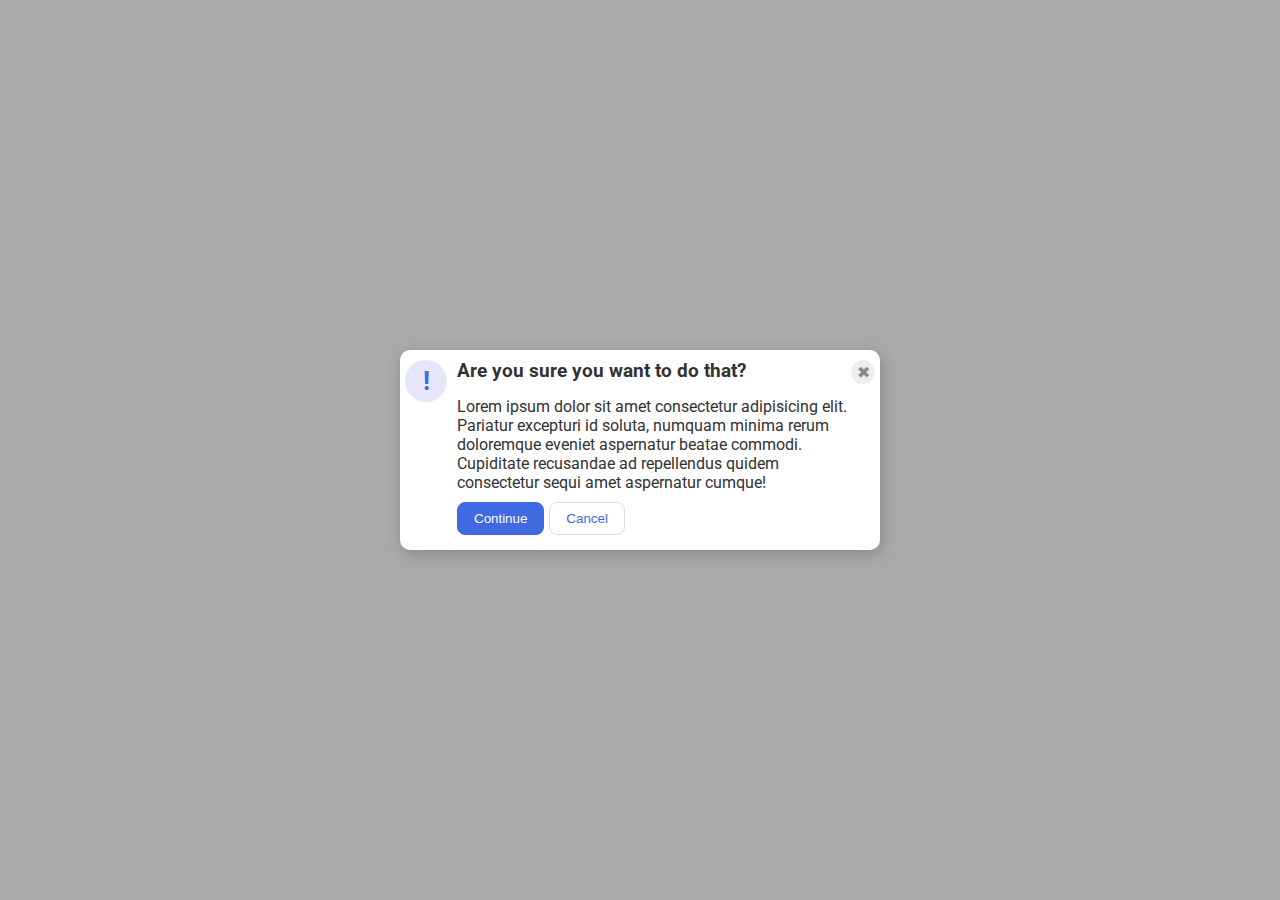
<file: flex/05-flex-modal/index.html>
<!DOCTYPE html>
<html lang="en">
  <head>
    <meta charset="UTF-8">
    <meta http-equiv="X-UA-Compatible" content="IE=edge">
    <meta name="viewport" content="width=device-width, initial-scale=1.0">
    <link rel="stylesheet" href="style.css">
    <title>Modal</title>
  </head>
  <body>
    <div class="modal">
   
      <div class="icon">!</div>
      <div class="group">
      <div class="header">Are you sure you want to do that?</div>
      <div class="text">Lorem ipsum dolor sit amet consectetur adipisicing elit. Pariatur excepturi id soluta, numquam minima rerum doloremque eveniet aspernatur beatae commodi. Cupiditate recusandae ad repellendus quidem consectetur sequi amet aspernatur cumque!</div>
      <div class="buttons">
      <button class="continue">Continue</button>
      <button class="cancel">Cancel</button></div></div>
       <div class="exit">
      <button class="close-button">✖</button>
    </div>
  </body>
</html>
</file>
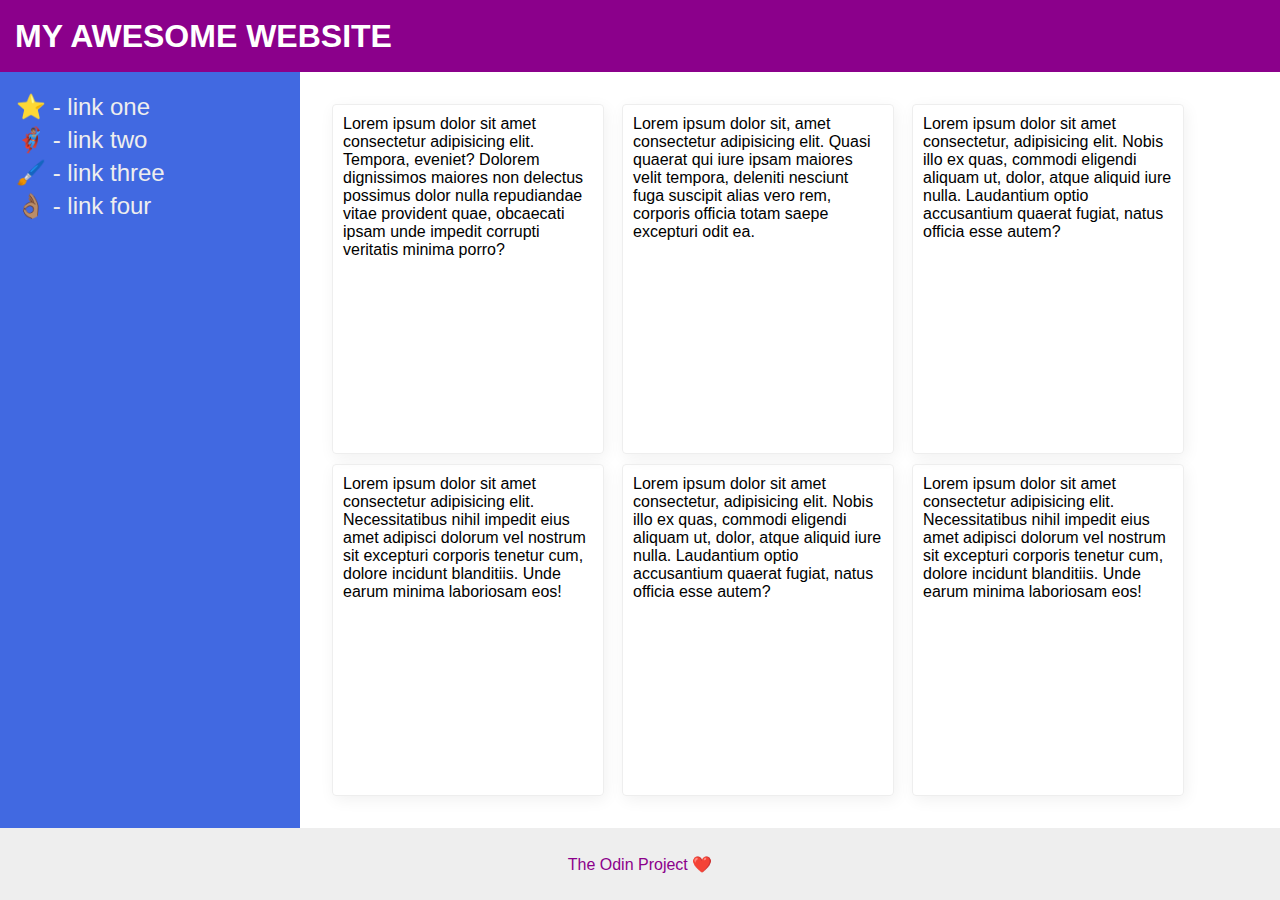
<file: flex/07-flex-layout-2/index.html>
<!DOCTYPE html>
<html lang="en">
  <head>
    <meta charset="UTF-8">
    <meta http-equiv="X-UA-Compatible" content="IE=edge">
    <meta name="viewport" content="width=device-width, initial-scale=1.0">
    <title>The Holy Grail</title>
    <link rel="stylesheet" href="style.css">
  </head>
  <body>
    <div class="header">
      MY AWESOME WEBSITE
    </div>
    
    <div class="contents">
    <div class="sidebar">
      <ul>
        <li><a href="#">⭐ - link one</a></li>
        <li><a href="#">🦸🏽‍♂️ - link two</a></li>
        <li><a href="#">🖌️ - link three</a></li>
        <li><a href="#">👌🏽 - link four</a></li>
      </ul>
    </div>
<div class="cards">
    <div class="card">Lorem ipsum dolor sit amet consectetur adipisicing elit. Tempora, eveniet? Dolorem dignissimos maiores non delectus possimus dolor nulla repudiandae vitae provident quae, obcaecati ipsam unde impedit corrupti veritatis minima porro?</div>
    <div class="card">Lorem ipsum dolor sit, amet consectetur adipisicing elit. Quasi quaerat qui iure ipsam maiores velit tempora, deleniti nesciunt fuga suscipit alias vero rem, corporis officia totam saepe excepturi odit ea.</div>
    <div class="card">Lorem ipsum dolor sit amet consectetur, adipisicing elit. Nobis illo ex quas, commodi eligendi aliquam ut, dolor, atque aliquid iure nulla. Laudantium optio accusantium quaerat fugiat, natus officia esse autem?</div>
    <div class="card">Lorem ipsum dolor sit amet consectetur adipisicing elit. Necessitatibus nihil impedit eius amet adipisci dolorum vel nostrum sit excepturi corporis tenetur cum, dolore incidunt blanditiis. Unde earum minima laboriosam eos!</div>
    <div class="card">Lorem ipsum dolor sit amet consectetur, adipisicing elit. Nobis illo ex quas, commodi eligendi aliquam ut, dolor, atque aliquid iure nulla. Laudantium optio accusantium quaerat fugiat, natus officia esse autem?</div>
    <div class="card">Lorem ipsum dolor sit amet consectetur adipisicing elit. Necessitatibus nihil impedit eius amet adipisci dolorum vel nostrum sit excepturi corporis tenetur cum, dolore incidunt blanditiis. Unde earum minima laboriosam eos!</div>
  </div>
  </div>
    <div class="footer">
      The Odin Project ❤️
    </div>
  </body>
</html>
</file>
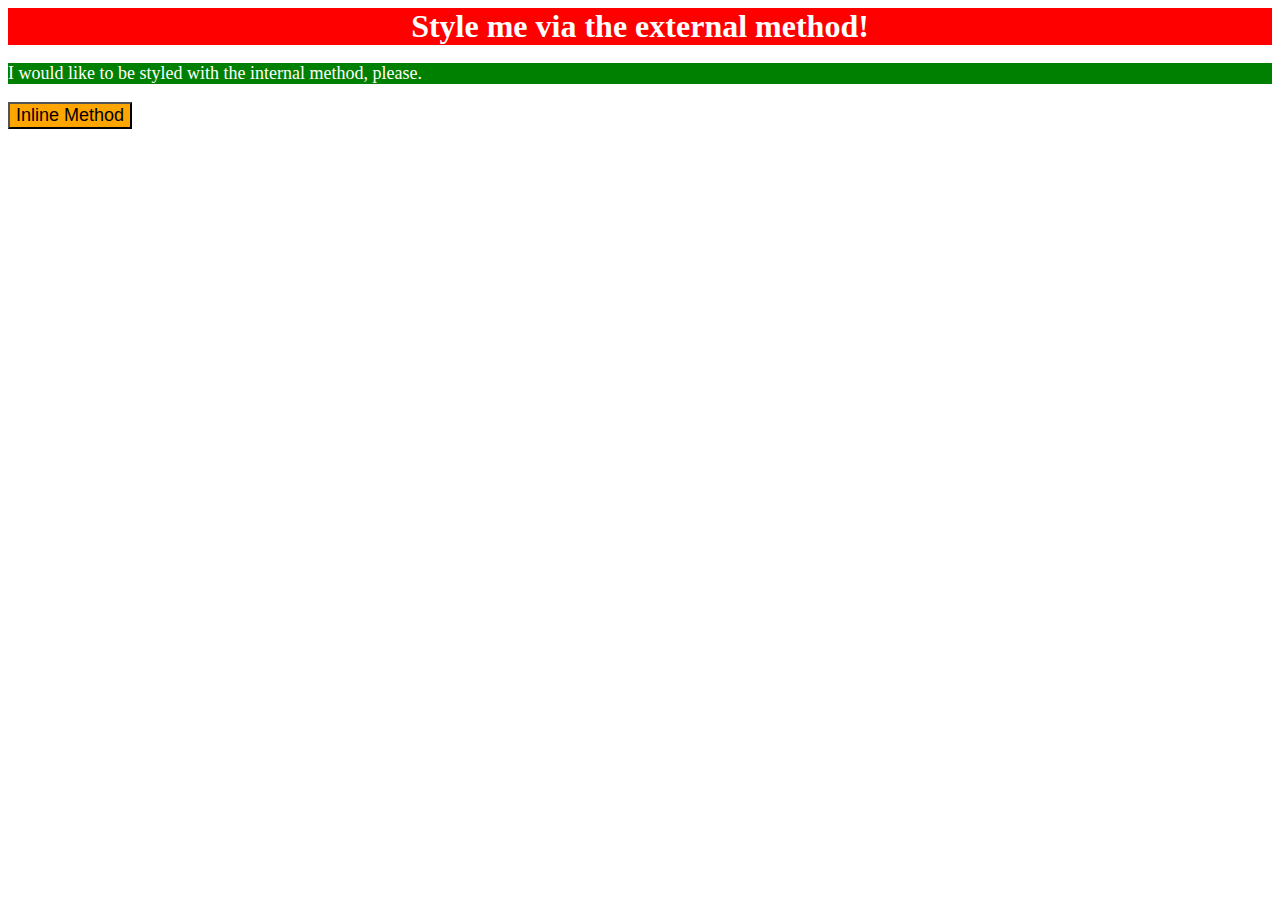
<file: foundations/01-css-methods/index.html>
<!DOCTYPE html>
<html lang="en">
  <head>
    <link rel="stylesheet" href="styles.css" >
    <meta charset="UTF-8">
    <meta http-equiv="X-UA-Compatible" content="IE=edge">
    <meta name="viewport" content="width=device-width, initial-scale=1.0">
    <title>Methods for Adding CSS</title>
  </head>
  <body>
    <div><strong>Style me via the external method!</strong></div>
    <p>I would like to be styled with the internal method, please.</p>
    <button style="background-color: orange;font-size: 18px;">Inline Method</button>
  </body>
</html>
</file>
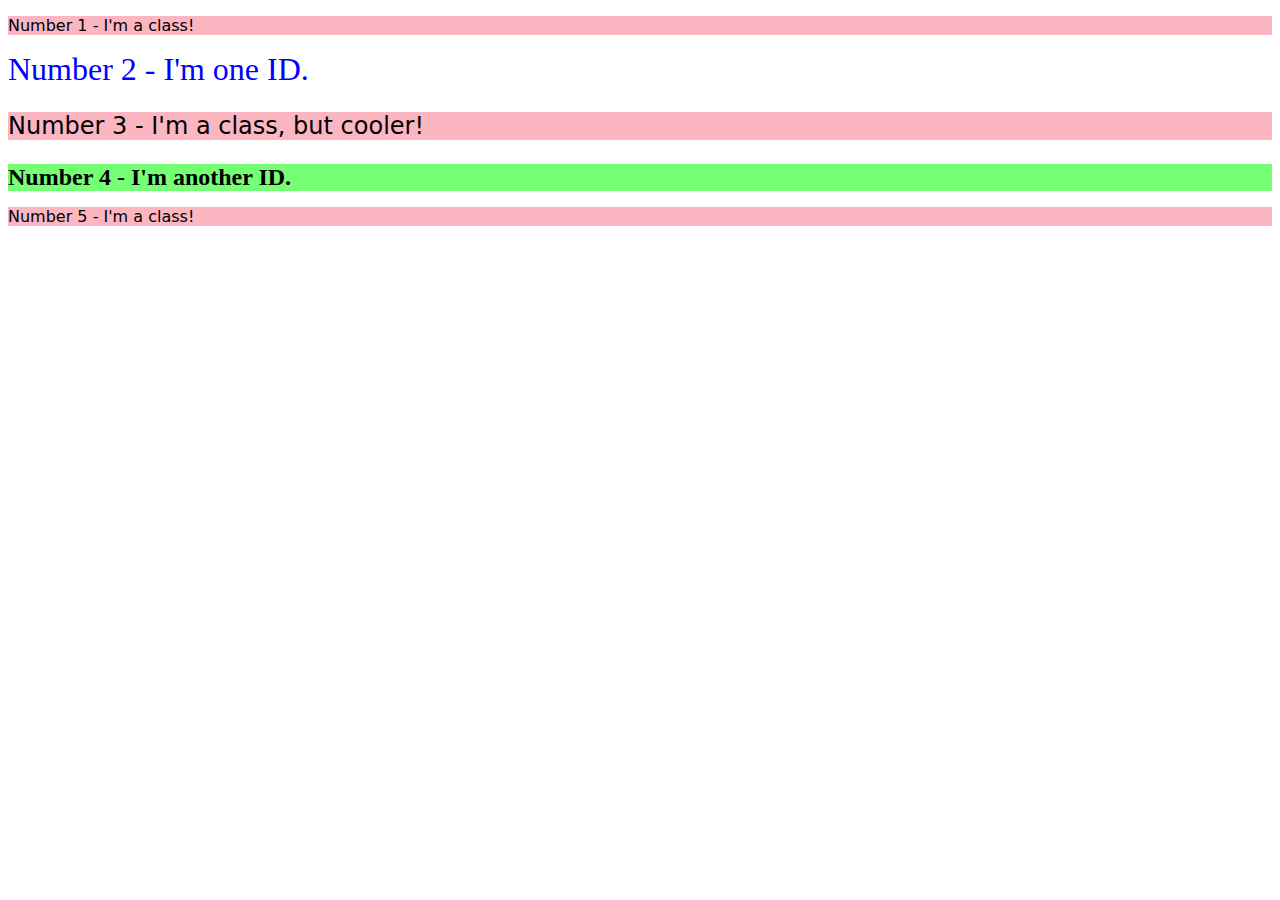
<file: foundations/02-class-id-selectors/index.html>
<!DOCTYPE html>
<html lang="en">
  <head>
    <meta charset="UTF-8">
    <meta http-equiv="X-UA-Compatible" content="IE=edge">
    <meta name="viewport" content="width=device-width, initial-scale=1.0">
    <title>Class and ID Selectors</title>
    <link rel="stylesheet" href="style.css">
  </head>
  <body>
    <p>Number 1 - I'm a class!</p>
    <div class="second">Number 2 - I'm one ID.</div>
    <p style="font-size:24px">Number 3 - I'm a class, but cooler!</p>
    <div id="fourth"><strong>Number 4 - I'm another ID.</strong></div>
    <p>Number 5 - I'm a class!</p>
  </body>
</html>
</file>
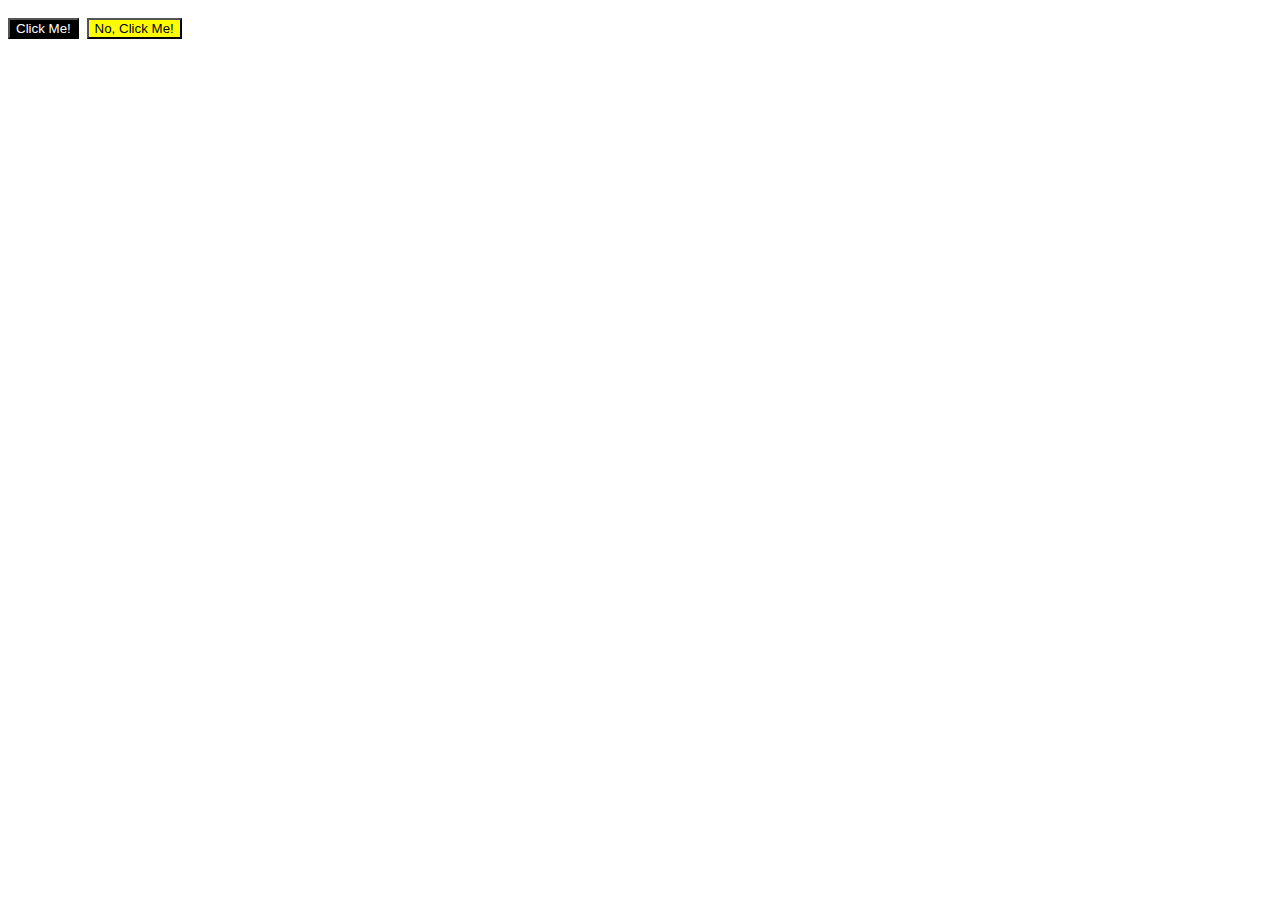
<file: foundations/03-grouping-selectors/index.html>
<!DOCTYPE html>
<html lang="en">
  <head>
    <meta charset="UTF-8">
    <meta http-equiv="X-UA-Compatible" content="IE=edge">
    <meta name="viewport" content="width=device-width, initial-scale=1.0">
    <title>Grouping Selectors</title>
    <link rel="stylesheet" href="style.css">
  </head>
  <body>
    <div>
    <button class="one">Click Me!</button>
    <button class="two">No, Click Me!</button>
    </div>
  </body>
</html>
</file>
<file: flex/05-flex-modal/style.css>
@import url('https://fonts.googleapis.com/css2?family=Roboto:wght@400;700&display=swap');

html, body {
  height: 100%;
}

body {
  font-family: Roboto, sans-serif;
  margin: 0;
  background: #aaa;
  color: #333;
  /* I'll give you this one for free lol */
  display: flex;
  align-items: center;
  justify-content: center;
}

.modal {
  background: white;
  width: 480px;
  border-radius: 10px;
  box-shadow: 2px 4px 16px rgba(0,0,0,.2);
  display: flex;
  flex-direction: row;
  
}

.icon {
  color: royalblue;
  font-size: 26px;
  font-weight: 700;
  background: lavender;
  margin-top: 10px;
  margin-left: 5px;
  width: 42px;
  height: 42px;
  border-radius: 50%;
  flex-direction: column;
  display: flex;
  align-items: center;
  justify-content: center;
}

.close-button {
  background: #eee;
  border-radius: 50%;
  color: #888;
  font-weight: 400;
  font-size: 16px;
  height: 24px;
  width: 24px;
  display: flex;
  align-items: center;
  justify-content: center;
  border: 1px solid #eee;
  padding: 0;
}

button {
  cursor: pointer;
  padding: 8px 16px;
  border-radius: 8px;
}

button.continue {
  background: royalblue;
  border: 1px solid royalblue;
  color: white;
  display: flex;
  flex-direction: row;
  justify-content: flex-start;
}

button.cancel {
  background: white;
  border: 1px solid #ddd;
  color: royalblue;
  display: flex;
  flex-direction: row;
  justify-content: flex-start;
}

.group {
  margin-top: 10px;
  display:flex;
  flex-direction: column;
  justify-content: center;
  align-items: flex-start;
  margin-left: 10px;
  flex:auto;
  gap: 10px;
  flex-wrap: nowrap;
  width: 100px
}

.header {
  display: flex;
  font-weight: 700;
  flex-direction: row;
  justify-content: flex-start;
  align-items: flex-start;
  margin-top:0px;
  font-size:14pt;
}

.exit {
  display: flex;
  flex-direction: row;
  justify-content: flex-end;
  align-items: flex-start;
  margin-right: 5px;
  margin-top: 10px;
}

.buttons {
  display: flex;
  flex-direction: row;
  justify-content: flex-start;
  margin-bottom: 15px;
  gap: 5px;
}

.text{
  font-size: 12pt;
  display: flex;
  justify-content: flex-end;
  align-items: flex-end;
  height: 100px
}
</file>
<file: flex/07-flex-layout-2/style.css>
body {
  font-family: -apple-system, BlinkMacSystemFont, 'Segoe UI', Roboto, Oxygen, Ubuntu, Cantarell, 'Open Sans', 'Helvetica Neue', sans-serif;
  margin: 0;
  min-height: 100vh;
  display: flex;
  flex-direction: column;
  
}

.header {
  height: 72px;
  background: darkmagenta;
  color: white;
  display: flex;
  flex-direction: row;
  justify-content: flex-start;
  align-items: center;
  padding-left: 15px;
  font-size: 32px;
  font-weight: 900;
}

.footer {
  height: 72px;
  background: #eee;
  color: darkmagenta;
  display: flex;
  flex-direction: column;
  justify-content: center;
  align-items: center;
  margin-bottom: 0%;
}

.contents {
  display: flex;
  flex-direction: row;
  flex: 1;
}

.sidebar {
  max-width: 300px;
  margin-bottom:0px;
  background: royalblue;
  box-sizing: border-box;
  display: flex;
  flex-direction: column;
  flex: 1;
  padding: 16px;
}

.cards {
  display: flex;
  flex-direction: row;
  flex-wrap: wrap;
  justify-content: space-between;
  gap: 10px;
  padding: 32px;
  flex: 1;
  margin-right: 5%;
}

.card {
  border: 1px solid #eee;
  box-shadow: 2px 4px 16px rgba(0,0,0,.06);
  border-radius: 4px;
  padding: 10px;
  display: flex;
  flex: 0 1 250px;
  justify-content: center;
}

p {
  display: flex;
  flex-direction: row;
  justify-content: flex-start;
  align-items: flex-start;
}

ul {
  list-style: none;
  display: flex;
  flex-direction: column;
  padding: 0;
  margin:0;
}

a {
  display: flex;
  justify-content: space-between;
  margin: 0px;
  margin-top: 5px;
  padding: 0px;
  text-decoration: none;
  font-size: 24px;
  color: #eee;
}
</file>
<file: foundations/01-css-methods/styles.css>
div {
    background-color: red;
    text-align: center;
    color: white;
    font-size: 32px;
}

p {
    background-color: green;
    color: white;
    font-size: 18px
}
</file>
<file: foundations/02-class-id-selectors/style.css>
p {
    font-family: 'Verdana', 'DejaVu Sans', 'sans-serif';
    background-color: hsl(350, 90%, 85%);
}

.second {
    font-size: 32px;
    color: blue;
}

#fourth {
    background-color: hsl(120,100%,73%);
    font-size:24px;
    
}
</file>
<file: foundations/03-grouping-selectors/style.css>
.one {
    background-color: black;
    color: white;
    font: weight 400l;
}

.two {
    background-color: yellow;

}

div {
    font-size:28px;
    font-family: 'Helvetica','Times New Roman', 'sans-serif';
}
</file>
